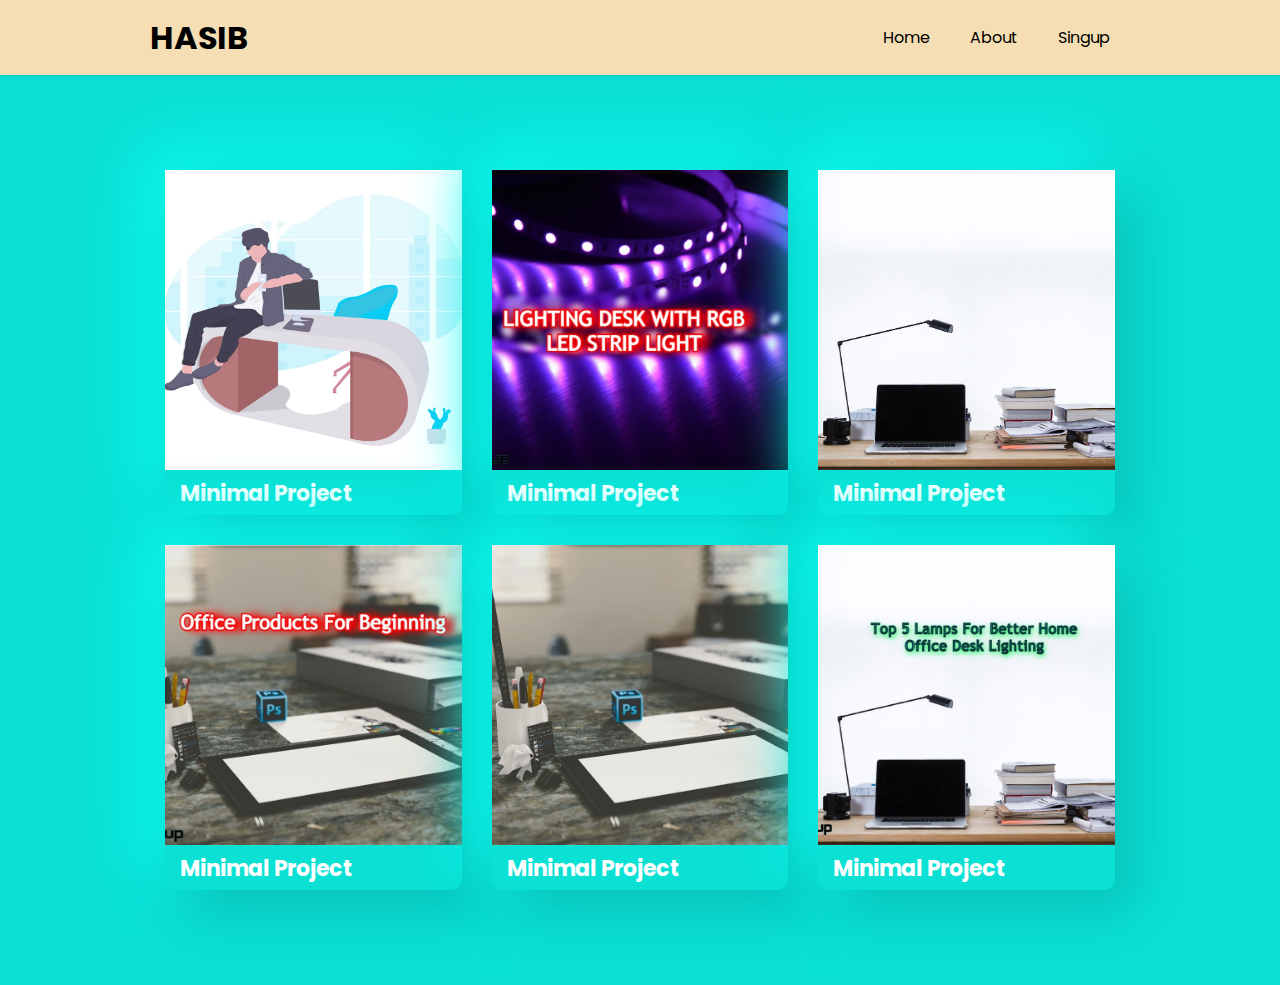
<file: index.html>
<!DOCTYPE html>
<html>
<head>
	<meta charset="utf-8">
	<title>Singup</title>
	<link rel="stylesheet" href="css/style.css">
</head>
<body>
		<!-- header section -->

	<header>
		<div class="container flex align-center">
			<div class="logo">
				<a href="index.html" style="text-decoration: none; color: black;">
					<h1>HASIB</h1>
				</a>
			</div>
			<nav>
				<ul class="flex">
					<li><a href="index.html">Home</a></li>
					<li><a href="about.html">About</a></li>
					<li><a href="singup.html">Singup</a></li>
				</ul>
			</nav>
		</div>
	</header>
		<!-- header section -->

		<!-- portfolio section		 -->
		<section class="portfolio-section">
			<div class="container flex justify-content">

					<div class="col">
						<a href="#" class="project">
							<img src="images/col1.jpg" alt="col">
							<h2>Minimal Project</h2>
						</a>
					</div>


					<div class="col">
						<a href="#" class="project">
							<img src="images/col2.jpg" alt="col">
							<h2>Minimal Project</h2>
						</a>
					</div>
					

					<div class="col">
						<a href="#" class="project">
							<img src="images/col3.jpg" alt="col">
							<h2>Minimal Project</h2>
						</a>
					</div>
					

					<div class="col">
						<a href="#" class="project">
							<img src="images/col4.jpg" alt="col">
							<h2>Minimal Project</h2>
						</a>
					</div>
					

					<div class="col">
						<a href="#" class="project">
							<img src="images/col5.jpg" alt="col">
							<h2>Minimal Project</h2>
						</a>
					</div>
					

					<div class="col">
						<a href="#" class="project">
							<img src="images/col6.jpg" alt="col">
							<h2>Minimal Project</h2>
						</a>
					</div>
					

				</div>
			</div>
		</section>
		<!-- portfolio section -->

</body>
</html>

<!-- 37minit -->
</file>
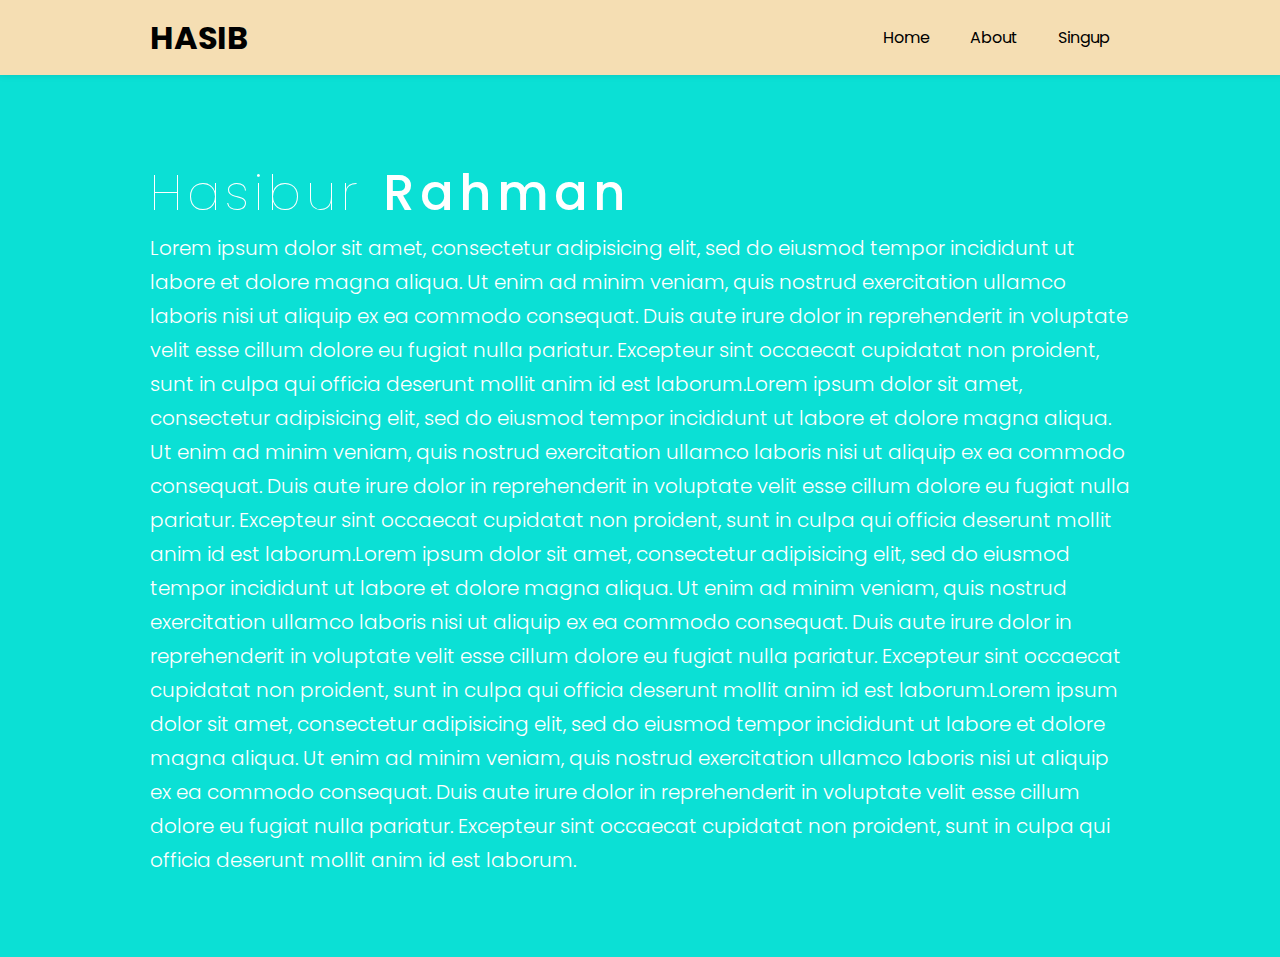
<file: about.html>
<!DOCTYPE html>
<html>
<head>
	<meta charset="utf-8">
	<title>Singup</title>
	<link rel="stylesheet" href="css/style.css">
</head>
<body>
		<!-- header section -->

	<header>
		<div class="container flex align-center">
			<div class="logo">
				<a href="index.html" style="text-decoration: none; color: black;">
					<h1>HASIB</h1>
				</a>
			</div>
			<nav>
				<ul class="flex">
					<li><a href="index.html">Home</a></li>
					<li><a href="about.html">About</a></li>
					<li><a href="singup.html">Singup</a></li>
				</ul>
			</nav>
		</div>
	</header>
		<!-- header section -->

		<!-- singupform section		 -->
		<section class="about-section">
			<div class="container flex">

				<article>
					<h1>Hasibur <strong>Rahman</strong></h1>
					<p>Lorem ipsum dolor sit amet, consectetur adipisicing elit, sed do eiusmod
					tempor incididunt ut labore et dolore magna aliqua. Ut enim ad minim veniam,
					quis nostrud exercitation ullamco laboris nisi ut aliquip ex ea commodo
					consequat. Duis aute irure dolor in reprehenderit in voluptate velit esse
					cillum dolore eu fugiat nulla pariatur. Excepteur sint occaecat cupidatat non
					proident, sunt in culpa qui officia deserunt mollit anim id est laborum.Lorem ipsum dolor sit amet, consectetur adipisicing elit, sed do eiusmod
					tempor incididunt ut labore et dolore magna aliqua. Ut enim ad minim veniam,
					quis nostrud exercitation ullamco laboris nisi ut aliquip ex ea commodo
					consequat. Duis aute irure dolor in reprehenderit in voluptate velit esse
					cillum dolore eu fugiat nulla pariatur. Excepteur sint occaecat cupidatat non
					proident, sunt in culpa qui officia deserunt mollit anim id est laborum.Lorem ipsum dolor sit amet, consectetur adipisicing elit, sed do eiusmod
					tempor incididunt ut labore et dolore magna aliqua. Ut enim ad minim veniam,
					quis nostrud exercitation ullamco laboris nisi ut aliquip ex ea commodo
					consequat. Duis aute irure dolor in reprehenderit in voluptate velit esse
					cillum dolore eu fugiat nulla pariatur. Excepteur sint occaecat cupidatat non
					proident, sunt in culpa qui officia deserunt mollit anim id est laborum.Lorem ipsum dolor sit amet, consectetur adipisicing elit, sed do eiusmod
					tempor incididunt ut labore et dolore magna aliqua. Ut enim ad minim veniam,
					quis nostrud exercitation ullamco laboris nisi ut aliquip ex ea commodo
					consequat. Duis aute irure dolor in reprehenderit in voluptate velit esse
					cillum dolore eu fugiat nulla pariatur. Excepteur sint occaecat cupidatat non
					proident, sunt in culpa qui officia deserunt mollit anim id est laborum.</p>						
				</article>


			</div>
		</section>
		<!-- singupform section -->

</body>
</html>

<!-- 37minit -->
</file>
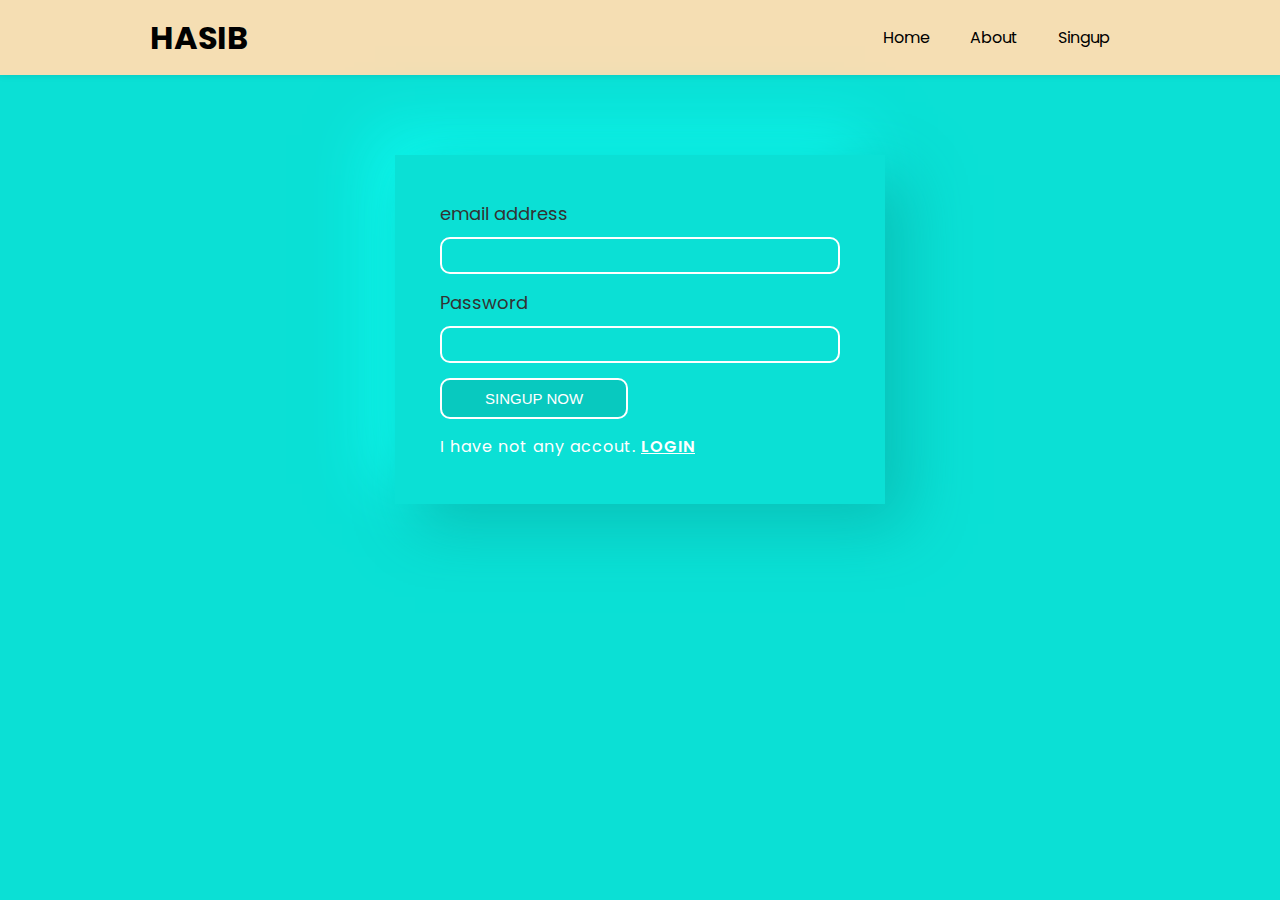
<file: login.html>
<!DOCTYPE html>
<html>
<head>
	<meta charset="utf-8">
	<title>Singup</title>
	<link rel="stylesheet" href="css/style.css">
</head>
<body>
		<!-- header section -->

	<header>
		<div class="container flex align-center">
			<div class="logo">
				<a href="index.html" style="text-decoration: none; color: black;">
					<h1>HASIB</h1>
				</a>
			</div>
			<nav>
				<ul class="flex">
					<li><a href="index.html">Home</a></li>
					<li><a href="about.html">About</a></li>
					<li><a href="singup.html">Singup</a></li>
				</ul>
			</nav>
		</div>
	</header>
		<!-- header section -->

		<!-- singupform section		 -->
		<section class="singup-form-section">
			<div class="container flex justify-content">
				<div class="singup">
					

					<form>

						
						<label for="email">email address</label>
						<input id="email" type="text">

						<label for="password">Password</label>
						<input id="password" type="password">



						<!-- submit botton -->
						<input type="submit" name="" value="Singup Now">

						<p>I have not any accout. <a href="singup.html">login</a></p>


					</form>

				</div>
			</div>
		</section>
		<!-- singupform section -->

</body>
</html>

<!-- 37minit -->
</file>
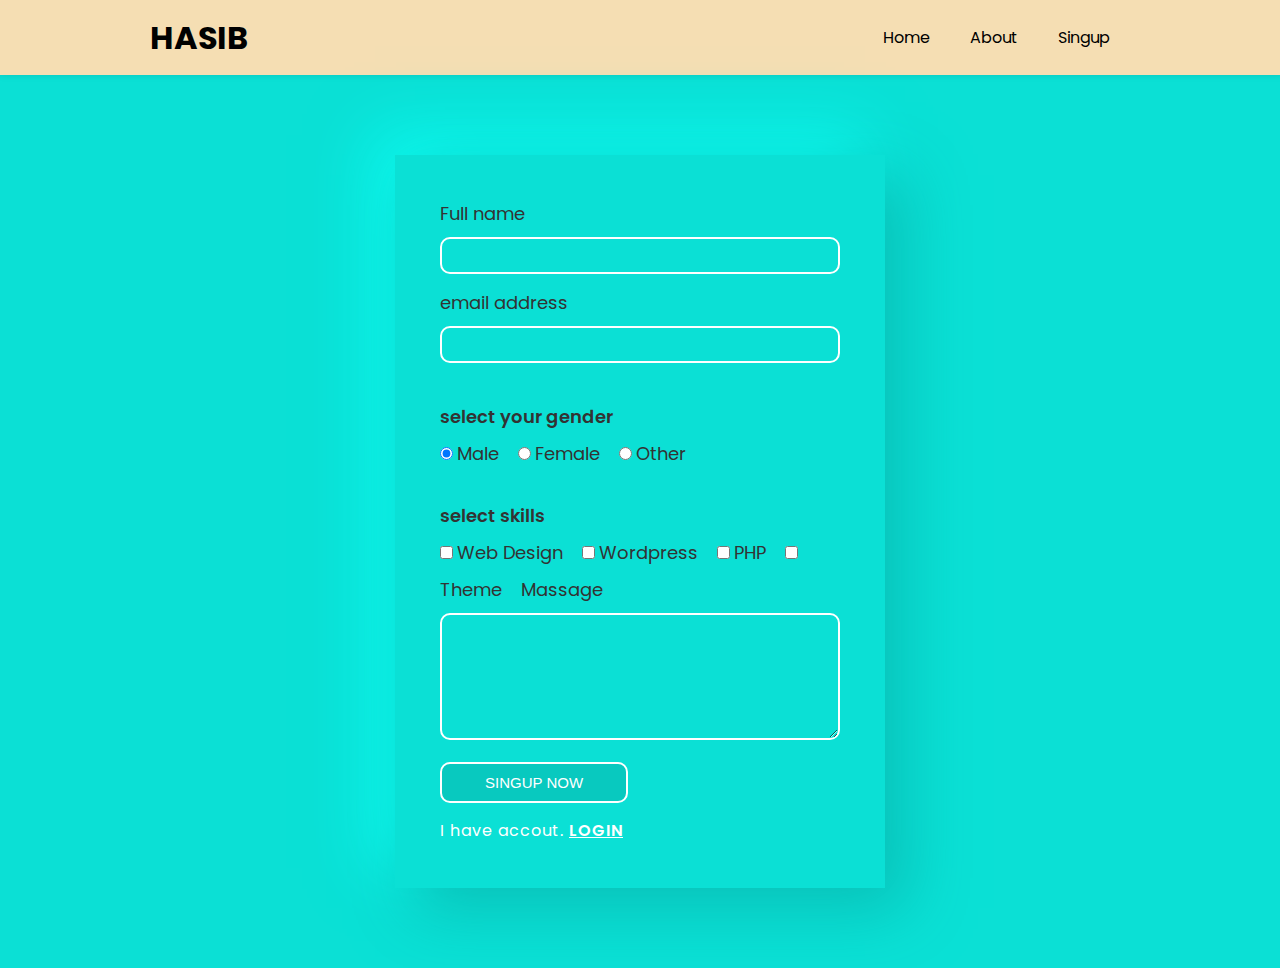
<file: singup.html>
<!DOCTYPE html>
<html>
<head>
	<meta charset="utf-8">
	<title>Singup</title>
	<link rel="stylesheet" href="css/style.css">
</head>
<body>
		<!-- header section -->

	<header>
		<div class="container flex align-center">
			<div class="logo">
				<a href="index.html" style="text-decoration: none; color: black;">
					<h1>HASIB</h1>
				</a>
			</div>
			<nav>
				<ul class="flex">
					<li><a href="index.html">Home</a></li>
					<li><a href="about.html">About</a></li>
					<li><a href="singup.html">Singup</a></li>
				</ul>
			</nav>
		</div>
	</header>
		<!-- header section -->

		<!-- singupform section		 -->
		<section class="singup-form-section">
			<div class="container flex justify-content">
				<div class="singup">
					

					<form>
						<!-- Full name -->
						<label for="name">Full name</label>
						<input id="name" type="text" autocomplete="off" >
						

						<!-- email address -->
						<label for="email">email address</label>
						<input id="email" type="text" autocomplete="off">
						

						<!-- radio  -->
						<strong>select your gender</strong>
						<input id="male" type="radio" name="gender" checked>
						<label for="male">Male</label>

						<input id="Female" type="radio" name="gender">
						<label for="Female">Female</label>

						<input id="Other" type="radio" name="gender">
						<label for="Other">Other</label>


						
						<!-- checkbox -->
						<strong>select skills</strong>
						<input id="Wd" type="checkbox" name="skills">
						<label for="Wd">Web Design</label>

						<input id="Wp" type="checkbox" name="skills">
						<label for="Wp">Wordpress</label>

						<input id="php" type="checkbox" name="skills">
						<label for="php">PHP</label>

						<input id="theme" type="checkbox" name="skills">
						<label for="theme">Theme</label>



						<!-- textarea -->
						<label>Massage</label>
						<textarea rows="7"></textarea>



						<!-- submit botton -->
						<input type="submit" name="" value="Singup Now">

						<p>I have accout. <a href="login.html">login</a></p>


					</form>

				</div>
			</div>
		</section>
		<!-- singupform section -->

</body>
</html>

<!-- 37minit -->
</file>
<file: css/style.css>
@import url('https://fonts.googleapis.com/css2?family=Poppins:wght@100;300;400;500;700&display=swap');
*{
    margin: 0;
    padding: 0;
    box-sizing: border-box;
    -webkit-box-sizing: border-box;
    -moz-box-sizing: border-box;
}
img{
    max-width: 100%;
}
li{
    list-style: none;
}
body{
    font-family: 'Poppins', sans-serif;
    font-size: 16px;
    color: #333;
    background: #0be0d5;

}
.container{
    width: calc(100% - 300px);
    margin: auto;
}
.flex{
    display: flex;
    flex-wrap: wrap;
}
.align-center{
    align-items: center;
}
.justify-content{
    justify-content: center;
}
.col{
        width: 33.33%;
        padding: 15px;
        flex: 0 0 auto;
}

header{
    padding: 10px 0;
    box-shadow: 1px -8px 10px 3px #00000063;
    background-color: wheat;
}
.logo{
    width: 20%;
    flex: 0 0 auto;
}
.logo a{}
.logo a h1:hover{
        color: #ffffff;
}
nav{
    width: 80%;
    flex: 0 0 auto;
}
nav ul{
    justify-content: flex-end;
}
nav ul li{}
nav ul li a{
    text-decoration: none;
    color: black;
    font-size: 16px;
    padding: 15px 20px;
    display: block;
}
nav ul li a:hover{
    color: #ffffff;
}

/***************singup-form-section***************/

section{
    padding: 80px 0;
}
.singup-form-section{}
.singup{
    width: 50%;
    flex: 0 0 auto;
    padding: 45px;
    background: #0be0d5;
    box-shadow:  20px 20px 60px #09beb5, -20px -20px 60px #0dfff5;
    transition-duration: 0.3s;
}

.singup:hover{
    box-shadow:  20px 20px 60px #0dfff5,-20px -20px 60px #09beb5;
}


/***************form***************/
form{}
form input, form textarea{
    width: 100%;
    padding: 9px 15px;
    border: 2px solid white;
    background: #ff000000;
    color: white;
    margin-bottom: 15px;
    border-radius: 10px;
}
form strong{
    margin: 25px 0 10px;
    display: block;
    font-size: 18px;
    font-weight: 600;
}
form label{
    font-size: 18px;
    margin-right: 15px;
    margin-bottom: 10px;
    display: inline-block;
}
form textarea{}
form input[type="radio"],[type="checkbox"]{
    width: auto;
}

form input[type="submit"]{
    width: auto;
    background: #07b7ae91;
    font-size: 15px;
    text-transform: uppercase;
    padding: 10px 43px;
}

form a{}
form p a{
    color: white;
    text-transform: uppercase;
    font-weight: 600;
}
form p{
    color: white;
    letter-spacing: 1px;
}

input:focus{     /******if i use only :focus it will effect all input and textarea ****/
    background: #07b7ae91;
    outline: none;
}

/***************form***************/

/***************portfolio section***************/
.portfolio-section{}
.project{
    text-decoration: none;
    display: block;
    border-radius: 10px;
    background: #0be0d5;
    box-shadow:  20px 20px 60px #09beb5, -20px -20px 60px #0dfff5;
}
.project img{
    height: 300px;
    width: 100%;
    object-fit: cover;
    object-position: top;
}
.project h2{
    color: white;
    font-size: 22px;
    font-weight: 700;
        padding: 0 15px 5px;

}
.project:hover{
    opacity: 0.9;

    transform: scale(0.8) rotate(-15deg);
    border-radius: 5px;
}




/***************about sectopn********************/

.about-section{}
.about-section h1{
    color: white;
    font-size: 50px;
    font-weight: 100;
    letter-spacing: 5px;
}
.about-section p{
    color: white;
    font-size: 20px;
    font-weight: 300;
    line-height: 1.7;
}
article {}

.about-section h1 strong{
    color: white;
    font-weight:500;
}
</file>
